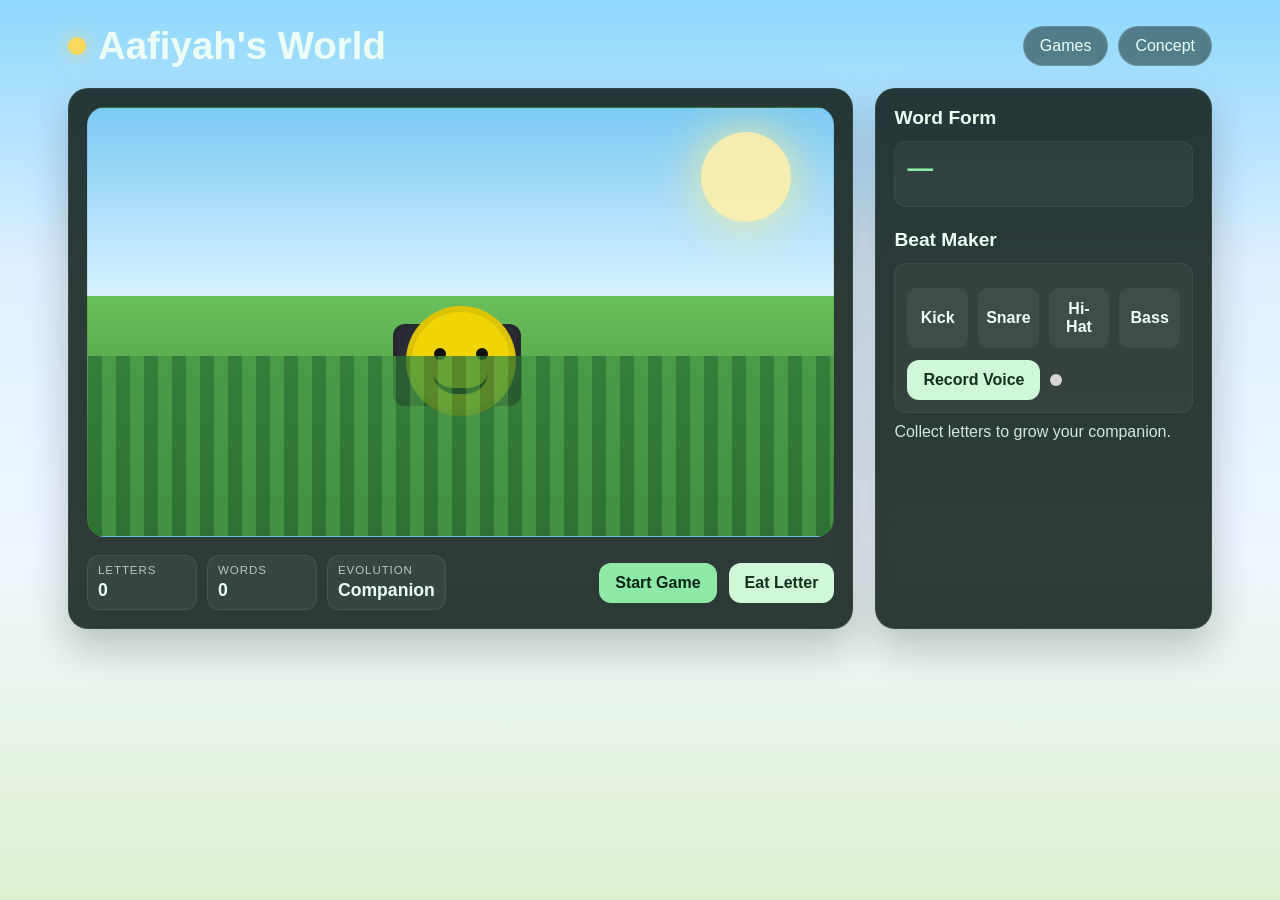
<file: index.html>
<!DOCTYPE html>
<html lang="en">
  <head>
    <meta charset="UTF-8" />
    <meta name="viewport" content="width=device-width, initial-scale=1.0" />
    <title>Aafiyah's World</title>
    <link rel="stylesheet" href="styles.css" />
  </head>
  <body>
    <div class="wrapper">
      <header>
        <div class="brand">
          <div class="brand-mark"></div>
          <h1>Aafiyah's World</h1>
        </div>

        <div class="top-links">
          <a class="link-button" href="games/index.html">Games</a>
          <a class="link-button" href="games/README.md">Concept</a>
        </div>
      </header>

      <main class="layout">
        <section class="game-panel">
          <div id="stage" class="stage" aria-label="Playable game stage">
            <div class="sun"></div>
            <div id="creature" class="creature" aria-live="polite">
              <div class="body">
                <div class="smile"></div>
              </div>
              <div class="head">
                <div class="mouth"></div>
              </div>
            </div>
            <div class="grass"></div>
          </div>

          <div class="status-bar">
            <div class="metrics">
              <div class="metric">
                <span class="metric-label">Letters</span>
                <span id="lettersCollected" class="metric-value">0</span>
              </div>
              <div class="metric">
                <span class="metric-label">Words</span>
                <span id="wordsMade" class="metric-value">0</span>
              </div>
              <div class="metric">
                <span class="metric-label">Evolution</span>
                <span id="evolution" class="metric-value">Companion</span>
              </div>
            </div>

            <div class="controls">
              <button id="startGame" class="primary">Start Game</button>
              <button id="collectLetter" class="secondary">Eat Letter</button>
            </div>
          </div>
        </section>

        <aside class="side-panel">
          <div class="sidebar-section">
            <h2>Word Form</h2>
            <div class="word-box">
              <div id="wordDisplay" class="word-display">—</div>
            </div>
          </div>

          <div class="sidebar-section">
            <h2>Beat Maker</h2>
            <div class="beat-box">
              <div class="beat-pad-grid">
                <button class="beat-pad" data-sound="Kick">Kick</button>
                <button class="beat-pad" data-sound="Snare">Snare</button>
                <button class="beat-pad" data-sound="Hi-Hat">Hi-Hat</button>
                <button class="beat-pad" data-sound="Bass">Bass</button>
              </div>

              <div class="recording">
                <button id="recordBtn" class="secondary">Record Voice</button>
                <span id="recordDot" class="dot"></span>
              </div>
            </div>
          </div>

          <div class="status" id="statusText">Collect letters to grow your companion.</div>
        </aside>
      </main>
    </div>

    <script src="game.js"></script>
  </body>
</html>
</file>
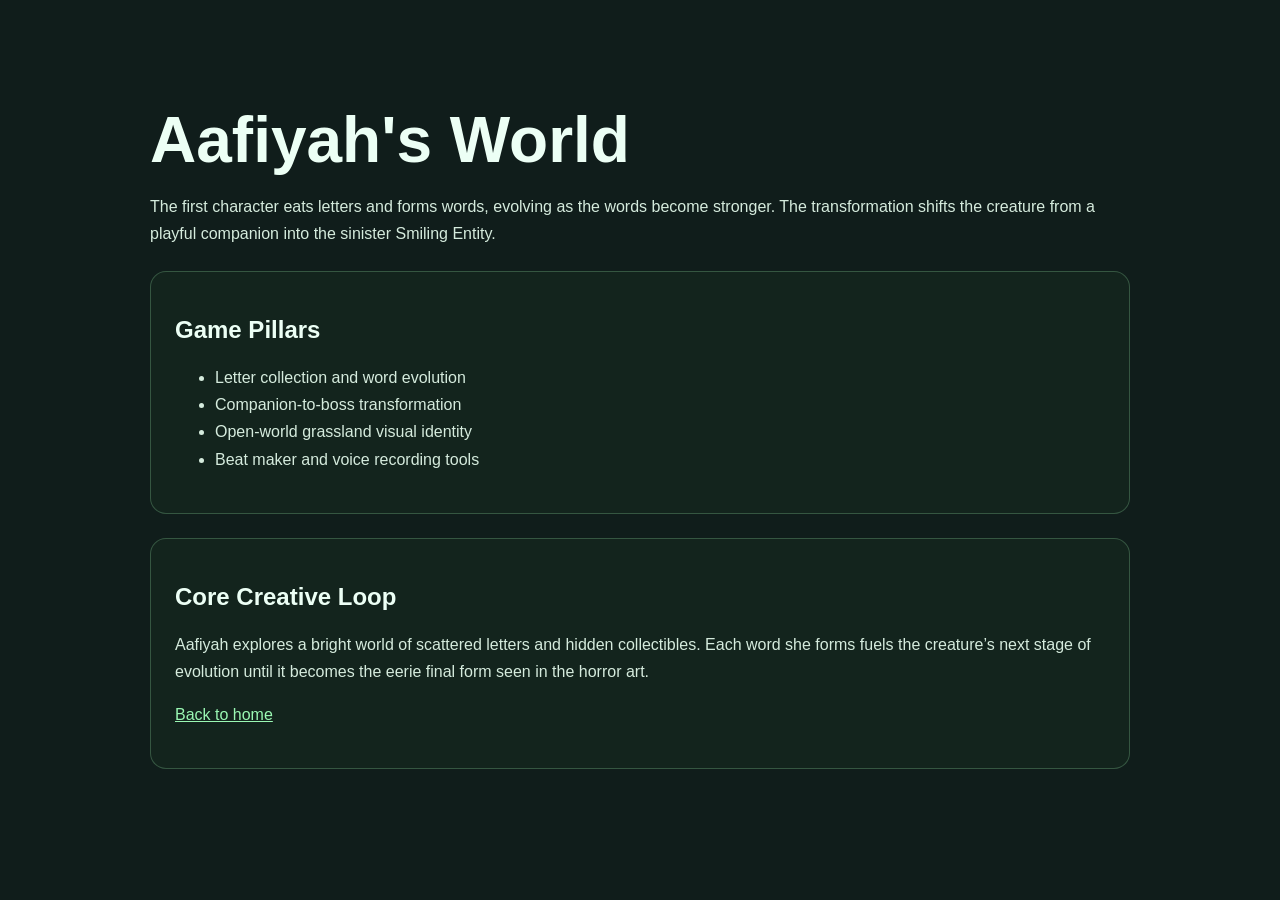
<file: games/index.html>
<!DOCTYPE html>
<html lang="en">
  <head>
    <meta charset="UTF-8" />
    <meta name="viewport" content="width=device-width, initial-scale=1.0" />
    <title>Games | Aafiyah's World</title>
    <style>
      body {
        margin: 0;
        font-family: Arial, Helvetica, sans-serif;
        background: #101d1b;
        color: #ecfff5;
      }

      .wrap {
        max-width: 980px;
        margin: 0 auto;
        padding: 60px 20px 80px;
      }

      h1 {
        font-size: clamp(2.3rem, 5vw, 4rem);
        margin-bottom: 14px;
      }

      p, li {
        color: #d5ebdd;
        line-height: 1.7;
      }

      .card {
        background: rgba(20, 38, 31, 0.9);
        border: 1px solid rgba(152, 232, 170, 0.25);
        border-radius: 16px;
        padding: 24px;
        margin-top: 24px;
      }

      a {
        color: #9af8b3;
      }
    </style>
  </head>
  <body>
    <div class="wrap">
      <h1>Aafiyah's World</h1>
      <p>
        The first character eats letters and forms words, evolving as the words become stronger.
        The transformation shifts the creature from a playful companion into the sinister Smiling Entity.
      </p>

      <div class="card">
        <h2>Game Pillars</h2>
        <ul>
          <li>Letter collection and word evolution</li>
          <li>Companion-to-boss transformation</li>
          <li>Open-world grassland visual identity</li>
          <li>Beat maker and voice recording tools</li>
        </ul>
      </div>

      <div class="card">
        <h2>Core Creative Loop</h2>
        <p>
          Aafiyah explores a bright world of scattered letters and hidden collectibles. Each word she forms
          fuels the creature’s next stage of evolution until it becomes the eerie final form seen in the horror art.
        </p>
        <p><a href="../">Back to home</a></p>
      </div>
    </div>
  </body>
</html>
</file>
<file: styles.css>
:root {
  --sky-top: #8ed8ff;
  --sky-mid: #dfefff;
  --grass: #69bf5a;
  --grass-dark: #3a7d39;
  --panel: rgba(12, 27, 22, 0.85);
  --panel-strong: rgba(8, 15, 11, 0.92);
  --accent: #8ee9a7;
  --accent-2: #f8d85d;
  --danger: #ff6f6f;
  --danger-deep: #d63333;
  --text: #ecfff5;
  --muted: #cfe8d6;
  --shadow: rgba(0, 0, 0, 0.22);
}

* { box-sizing: border-box; }

html, body {
  margin: 0;
  min-height: 100%;
  font-family: Arial, Helvetica, sans-serif;
  background: linear-gradient(180deg, var(--sky-top), var(--sky-mid), #eef7ff 60%, #dff0d0);
  color: var(--text);
}

body {
  min-height: 100vh;
}

button {
  font: inherit;
  cursor: pointer;
}

.wrapper {
  max-width: 1180px;
  margin: 0 auto;
  padding: 24px 18px 42px;
}

header {
  display: flex;
  justify-content: space-between;
  align-items: center;
  gap: 18px;
  margin-bottom: 20px;
  flex-wrap: wrap;
}

.brand {
  display: flex;
  align-items: center;
  gap: 12px;
}

.brand-mark {
  width: 18px;
  height: 18px;
  background: var(--accent-2);
  border-radius: 50%;
  box-shadow: 0 0 20px rgba(248, 216, 93, 0.8);
}

h1 {
  margin: 0;
  font-size: clamp(2rem, 3vw, 3rem);
}

.top-links {
  display: flex;
  gap: 10px;
  flex-wrap: wrap;
}

.link-button {
  background: rgba(11, 30, 22, 0.5);
  border: 1px solid rgba(255,255,255,0.15);
  color: var(--text);
  border-radius: 999px;
  padding: 10px 16px;
  text-decoration: none;
}

.layout {
  display: grid;
  grid-template-columns: 1.4fr 0.6fr;
  gap: 22px;
}

.game-panel,
.side-panel {
  background: var(--panel);
  border: 1px solid rgba(255,255,255,0.08);
  border-radius: 20px;
  box-shadow: 0 18px 40px var(--shadow);
}

.game-panel {
  padding: 18px;
}

.stage {
  position: relative;
  overflow: hidden;
  min-height: 430px;
  border-radius: 18px;
  background: linear-gradient(180deg, #7acaf5 0%, #d9f1ff 44%, var(--grass) 44%, var(--grass-dark) 100%);
  border: 1px solid rgba(0,0,0,0.08);
}

.sun {
  position: absolute;
  top: 24px;
  right: 42px;
  width: 90px;
  height: 90px;
  border-radius: 50%;
  background: rgba(255, 240, 170, 0.9);
  box-shadow: 0 0 50px rgba(255, 238, 136, 0.9);
}

.grass {
  position: absolute;
  inset: auto 0 0 0;
  height: 42%;
  background:
    repeating-linear-gradient(
      90deg,
      rgba(40, 110, 50, 0.75) 0,
      rgba(40, 110, 50, 0.75) 14px,
      rgba(69, 150, 67, 0.8) 14px,
      rgba(69, 150, 67, 0.8) 28px
    );
}

.creature {
  position: absolute;
  left: 50%;
  bottom: 72px;
  width: 180px;
  height: 180px;
  transform: translateX(-50%);
  transition: transform 0.25s ease;
}

.creature.bump {
  transform: translateX(-50%) scale(1.06);
}

.body {
  position: absolute;
  left: 22px;
  top: 40px;
  width: 128px;
  height: 82px;
  background: #2a2b34;
  border-radius: 12px;
  box-shadow: inset 0 0 0 4px rgba(0,0,0,0.12);
}

.body:before, .body:after {
  content: "";
  position: absolute;
  width: 16px;
  height: 16px;
  background: #88f9b0;
  top: 25px;
  border-radius: 4px;
  box-shadow: 0 0 18px rgba(136, 249, 176, 0.7);
}

.body:before { left: 24px; }
.body:after { right: 24px; }

.body .smile {
  position: absolute;
  left: 50%;
  bottom: 14px;
  transform: translateX(-50%);
  width: 70px;
  height: 32px;
  border-bottom: 6px solid var(--danger);
  border-radius: 0 0 60px 60px;
}

.head {
  position: absolute;
  left: 35px;
  bottom: 48px;
  width: 110px;
  height: 110px;
  background: #f0d406;
  border-radius: 50%;
  box-shadow: inset 0 0 0 6px rgba(0,0,0,0.08);
}

.head:before, .head:after {
  content: "";
  position: absolute;
  width: 12px;
  height: 12px;
  background: #111;
  border-radius: 50%;
  top: 42px;
}

.head:before { left: 28px; }
.head:after { right: 28px; }

.head .mouth {
  position: absolute;
  left: 25%;
  right: 25%;
  bottom: 22px;
  height: 22px;
  border-bottom: 6px solid #111;
  border-radius: 0 0 50px 50px;
}

.creature.horror {
  width: 230px;
  height: 240px;
}

.creature.horror .body {
  left: 44px;
  top: 54px;
  width: 150px;
  height: 100px;
  background: #d1c7bb;
  border-radius: 16px;
  box-shadow: inset 0 0 0 6px rgba(0,0,0,0.06);
}

.creature.horror .body:before,
.creature.horror .body:after {
  width: 18px;
  height: 18px;
  top: 30px;
  background: rgba(0,0,0,0.92);
  box-shadow: none;
}

.creature.horror .body .smile {
  width: 80px;
  height: 46px;
  border-bottom: 8px solid rgba(0,0,0,0.9);
}

.creature.horror .head {
  left: 42px;
  bottom: 58px;
  width: 150px;
  height: 150px;
  background: #e2c9b6;
  border-radius: 0;
  clip-path: polygon(10% 0%, 90% 0%, 100% 18%, 100% 100%, 0% 100%, 0% 18%);
  box-shadow: inset 0 0 0 6px rgba(0,0,0,0.06);
}

.creature.horror .head:before,
.creature.horror .head:after {
  width: 26px;
  height: 26px;
  top: 40px;
  background: #000;
  border-radius: 0;
  box-shadow: 0 0 0 6px rgba(0,0,0,0.04);
}

.creature.horror .head .mouth {
  left: 18%;
  right: 18%;
  bottom: 18px;
  height: 44px;
  border-bottom: 12px solid #000;
  border-radius: 0 0 80px 80px;
}

.letter {
  position: absolute;
  width: 34px;
  height: 34px;
  display: grid;
  place-items: center;
  font-weight: 700;
  font-size: 1rem;
  background: rgba(255,255,255,0.9);
  border: 2px solid rgba(0,0,0,0.12);
  border-radius: 8px;
  color: #123;
  box-shadow: 0 10px 18px rgba(0,0,0,0.12);
  user-select: none;
}

.letter:hover {
  transform: scale(1.08);
}

.status-bar {
  display: flex;
  flex-wrap: wrap;
  gap: 12px;
  justify-content: space-between;
  margin-top: 18px;
  align-items: center;
}

.metrics {
  display: flex;
  flex-wrap: wrap;
  gap: 10px;
}

.metric {
  background: rgba(255,255,255,0.05);
  border: 1px solid rgba(255,255,255,0.08);
  border-radius: 12px;
  padding: 8px 10px;
  min-width: 110px;
}

.metric-label {
  display: block;
  font-size: 0.72rem;
  opacity: 0.7;
  text-transform: uppercase;
  letter-spacing: 0.08em;
}

.metric-value {
  display: block;
  font-weight: 700;
  margin-top: 4px;
  font-size: 1.1rem;
}

.controls {
  display: flex;
  flex-wrap: wrap;
  gap: 12px;
}

.primary,
.secondary {
  border: none;
  border-radius: 12px;
  padding: 11px 16px;
  font-weight: 700;
  transition: transform 0.15s ease;
}

.primary {
  background: var(--accent);
  color: #0d2517;
}

.secondary {
  background: #d1f7d9;
  color: #12301d;
}

.primary:hover,
.secondary:hover {
  transform: translateY(-1px);
}

.side-panel {
  padding: 18px;
}

.sidebar-section + .sidebar-section {
  margin-top: 22px;
}

h2 {
  margin: 0 0 12px;
  font-size: 1.2rem;
}

.word-box,
.beat-box {
  background: rgba(255,255,255,0.04);
  border: 1px solid rgba(255,255,255,0.06);
  border-radius: 12px;
  padding: 12px;
}

.word-display {
  font-weight: 800;
  letter-spacing: 0.08em;
  font-size: 1.6rem;
  color: var(--accent);
  min-height: 40px;
}

.beat-pad-grid {
  display: grid;
  grid-template-columns: repeat(4, minmax(0, 1fr));
  gap: 10px;
  margin-top: 12px;
}

.beat-pad {
  border: none;
  border-radius: 10px;
  padding: 12px 8px;
  font-weight: 700;
  background: rgba(255,255,255,0.06);
  color: var(--text);
}

.beat-pad.active {
  background: var(--accent-2);
  color: #1a1806;
}

.recording {
  margin-top: 12px;
  display: flex;
  gap: 10px;
  align-items: center;
}

.dot {
  width: 12px;
  height: 12px;
  border-radius: 50%;
  background: #d6d6d6;
  display: inline-block;
}

.dot.recording-on {
  background: var(--danger);
  box-shadow: 0 0 12px rgba(255, 111, 111, 0.9);
  animation: pulse 0.9s infinite alternate;
}

@keyframes pulse {
  from { transform: scale(1); opacity: 1; }
  to { transform: scale(1.4); opacity: 0.7; }
}

.status {
  margin-top: 10px;
  color: var(--muted);
  min-height: 19px;
}

@media (max-width: 920px) {
  .layout {
    grid-template-columns: 1fr;
  }
}
</file>
